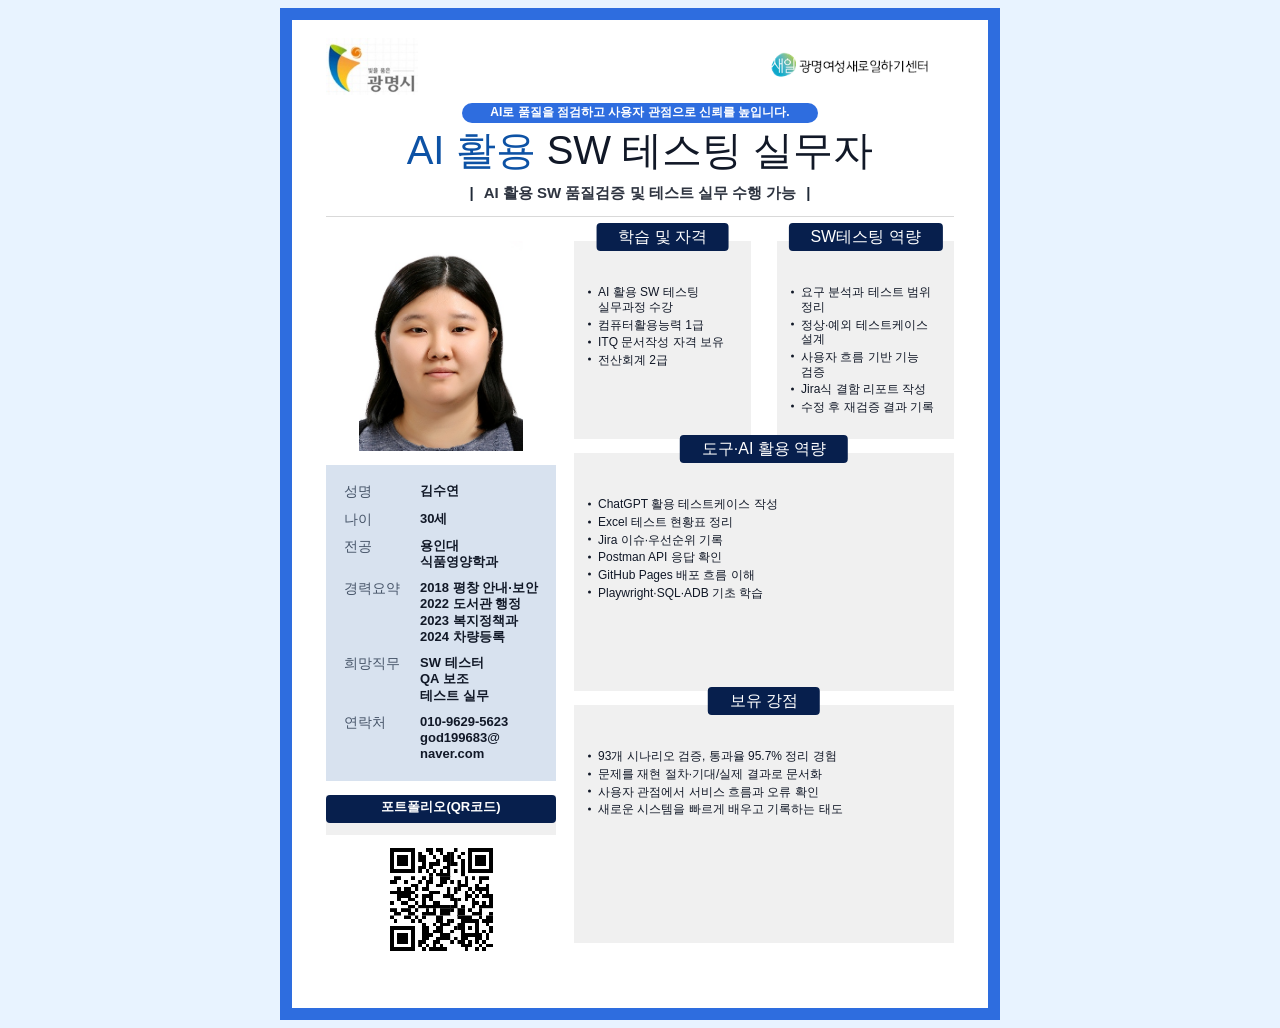
<file: index.html>
<!doctype html>
<html lang="ko">
  <head>
    <meta charset="utf-8" />
    <meta name="viewport" content="width=device-width, initial-scale=1" />
    <title>김수연 | AI 활용 SW 테스팅 실무자</title>
    <link rel="stylesheet" href="styles.css" />
    <style>
      .photo-card {
        background: #ffffff;
      }

      .photo-card img {
        object-fit: contain;
        object-position: center center;
        background: #ffffff;
      }
    </style>
  </head>
  <body class="sw-page">
    <main class="page-wrap" aria-label="김수연 SW테스팅 원페이지 포트폴리오">
      <article class="portfolio-sheet">
        <header class="brand-row">
          <img class="city-logo" src="assets/gwangmyeong-city.jpg" alt="광명시" />
          <img class="center-logo" src="assets/saeil-center.png" alt="광명여성새로일하기센터" />
        </header>

        <section class="hero">
          <p class="hero-note">AI로 품질을 점검하고 사용자 관점으로 신뢰를 높입니다.</p>
          <h1><span>AI 활용</span> SW 테스팅 실무자</h1>
          <p class="hero-subtitle">AI 활용 SW 품질검증 및 테스트 실무 수행 가능</p>
        </section>

        <section class="portfolio-grid" aria-label="포트폴리오 상세">
          <aside class="profile-column">
            <figure class="photo-card">
              <img src="assets/profile.jpg" alt="김수연 증명사진" />
            </figure>

            <section class="profile-card" aria-label="기본 정보">
              <dl class="profile-list">
                <div>
                  <dt>성명</dt>
                  <dd>김수연</dd>
                </div>
                <div>
                  <dt>나이</dt>
                  <dd>30세</dd>
                </div>
                <div>
                  <dt>전공</dt>
                  <dd>용인대<br />식품영양학과</dd>
                </div>
                <div>
                  <dt>경력요약</dt>
                  <dd><span style="white-space:nowrap;">2018 평창 안내·보안</span><br />2022 도서관 행정<br />2023 복지정책과<br />2024 차량등록</dd>
                </div>
                <div>
                  <dt>희망직무</dt>
                  <dd>SW 테스터<br />QA 보조<br />테스트 실무</dd>
                </div>
                <div>
                  <dt>연락처</dt>
                  <dd>010-9629-5623<br />god199683@<br />naver.com</dd>
                </div>
              </dl>
            </section>

            <section class="qr-card" aria-label="포트폴리오 링크 영역">
              <h2>포트폴리오(QR코드)</h2>
              <div class="qr-placeholder qr-filled">
                <img class="qr-image" src="assets/portfolio-qr.png" alt="SW테스팅 포트폴리오 QR 코드" />
              </div>
            </section>
          </aside>

          <div class="content-column">
            <section class="top-cards">
              <article class="info-card">
                <h2>학습 및 자격</h2>
                <ul>
                  <li>AI 활용 SW 테스팅 실무과정 수강</li>
                  <li>컴퓨터활용능력 1급</li>
                  <li>ITQ 문서작성 자격 보유</li>
                  <li>전산회계 2급</li>
                </ul>
              </article>

              <article class="info-card">
                <h2>SW테스팅 역량</h2>
                <ul>
                  <li>요구 분석과 테스트 범위 정리</li>
                  <li>정상·예외 테스트케이스 설계</li>
                  <li>사용자 흐름 기반 기능 검증</li>
                  <li>Jira식 결함 리포트 작성</li>
                  <li>수정 후 재검증 결과 기록</li>
                </ul>
              </article>
            </section>

            <section class="wide-card">
              <h2>도구·AI 활용 역량</h2>
              <ul class="two-column-list">
                <li>ChatGPT 활용 테스트케이스 작성</li>
                <li>Excel 테스트 현황표 정리</li>
                <li>Jira 이슈·우선순위 기록</li>
                <li>Postman API 응답 확인</li>
                <li>GitHub Pages 배포 흐름 이해</li>
                <li>Playwright·SQL·ADB 기초 학습</li>
              </ul>
            </section>

            <section class="wide-card strength-card">
              <h2>보유 강점</h2>
              <ul>
                <li>93개 시나리오 검증, 통과율 95.7% 정리 경험</li>
                <li>문제를 재현 절차·기대/실제 결과로 문서화</li>
                <li>사용자 관점에서 서비스 흐름과 오류 확인</li>
                <li>새로운 시스템을 빠르게 배우고 기록하는 태도</li>
              </ul>
            </section>
          </div>
        </section>
      </article>
    </main>
  </body>
</html>
</file>
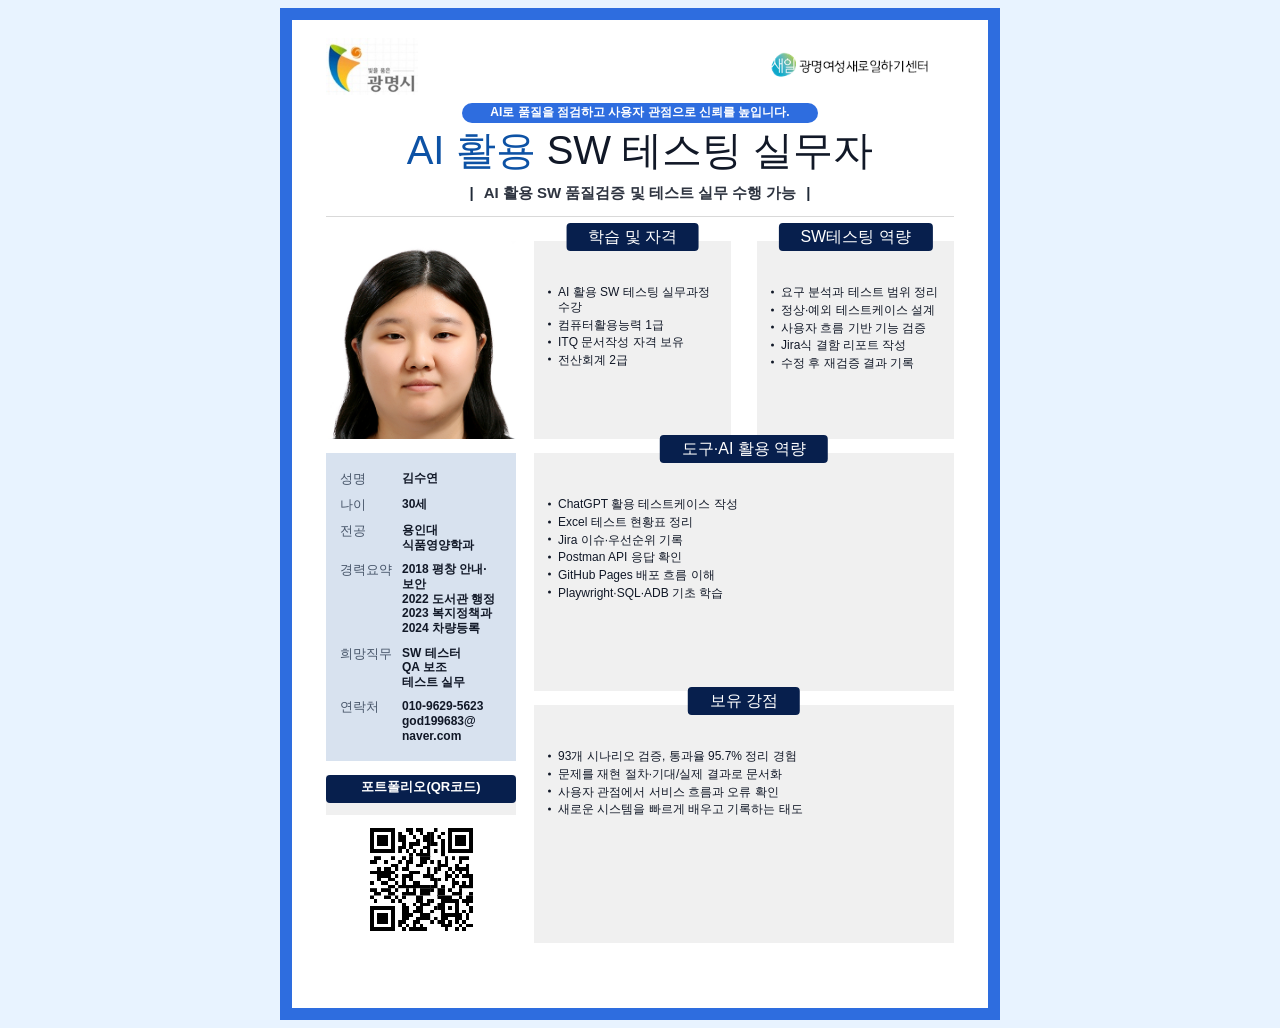
<file: SW테스팅/index.html>
<!doctype html>
<html lang="ko">
  <head>
    <meta charset="utf-8" />
    <meta name="viewport" content="width=device-width, initial-scale=1" />
    <title>김수연 | AI 활용 SW 테스팅 실무자</title>
    <link rel="stylesheet" href="styles.css" />
  </head>
  <body class="sw-page">
    <main class="page-wrap" aria-label="김수연 SW테스팅 원페이지 포트폴리오">
      <article class="portfolio-sheet">
        <header class="brand-row">
          <img class="city-logo" src="assets/gwangmyeong-city.jpg" alt="광명시" />
          <img class="center-logo" src="assets/saeil-center.png" alt="광명여성새로일하기센터" />
        </header>

        <section class="hero">
          <p class="hero-note">AI로 품질을 점검하고 사용자 관점으로 신뢰를 높입니다.</p>
          <h1><span>AI 활용</span> SW 테스팅 실무자</h1>
          <p class="hero-subtitle">AI 활용 SW 품질검증 및 테스트 실무 수행 가능</p>
        </section>

        <section class="portfolio-grid" aria-label="포트폴리오 상세">
          <aside class="profile-column">
            <figure class="photo-card">
              <img src="assets/profile.jpg" alt="김수연 증명사진" />
            </figure>

            <section class="profile-card" aria-label="기본 정보">
              <dl class="profile-list">
                <div>
                  <dt>성명</dt>
                  <dd>김수연</dd>
                </div>
                <div>
                  <dt>나이</dt>
                  <dd>30세</dd>
                </div>
                <div>
                  <dt>전공</dt>
                  <dd>용인대<br />식품영양학과</dd>
                </div>
                <div>
                  <dt>경력요약</dt>
                  <dd>2018 평창 안내·보안<br />2022 도서관 행정<br />2023 복지정책과<br />2024 차량등록</dd>
                </div>
                <div>
                  <dt>희망직무</dt>
                  <dd>SW 테스터<br />QA 보조<br />테스트 실무</dd>
                </div>
                <div>
                  <dt>연락처</dt>
                  <dd>010-9629-5623<br />god199683@<br />naver.com</dd>
                </div>
              </dl>
            </section>

            <section class="qr-card" aria-label="포트폴리오 링크 영역">
              <h2>포트폴리오(QR코드)</h2>
              <div class="qr-placeholder qr-filled">
                <img class="qr-image" src="assets/portfolio-qr.png" alt="SW테스팅 포트폴리오 QR 코드" />
              </div>
            </section>
          </aside>

          <div class="content-column">
            <section class="top-cards">
              <article class="info-card">
                <h2>학습 및 자격</h2>
                <ul>
                  <li>AI 활용 SW 테스팅 실무과정 수강</li>
                  <li>컴퓨터활용능력 1급</li>
                  <li>ITQ 문서작성 자격 보유</li>
                  <li>전산회계 2급</li>
                </ul>
              </article>

              <article class="info-card">
                <h2>SW테스팅 역량</h2>
                <ul>
                  <li>요구 분석과 테스트 범위 정리</li>
                  <li>정상·예외 테스트케이스 설계</li>
                  <li>사용자 흐름 기반 기능 검증</li>
                  <li>Jira식 결함 리포트 작성</li>
                  <li>수정 후 재검증 결과 기록</li>
                </ul>
              </article>
            </section>

            <section class="wide-card">
              <h2>도구·AI 활용 역량</h2>
              <ul class="two-column-list">
                <li>ChatGPT 활용 테스트케이스 작성</li>
                <li>Excel 테스트 현황표 정리</li>
                <li>Jira 이슈·우선순위 기록</li>
                <li>Postman API 응답 확인</li>
                <li>GitHub Pages 배포 흐름 이해</li>
                <li>Playwright·SQL·ADB 기초 학습</li>
              </ul>
            </section>

            <section class="wide-card strength-card">
              <h2>보유 강점</h2>
              <ul>
                <li>93개 시나리오 검증, 통과율 95.7% 정리 경험</li>
                <li>문제를 재현 절차·기대/실제 결과로 문서화</li>
                <li>사용자 관점에서 서비스 흐름과 오류 확인</li>
                <li>새로운 시스템을 빠르게 배우고 기록하는 태도</li>
              </ul>
            </section>
          </div>
        </section>
      </article>
    </main>
  </body>
</html>
</file>
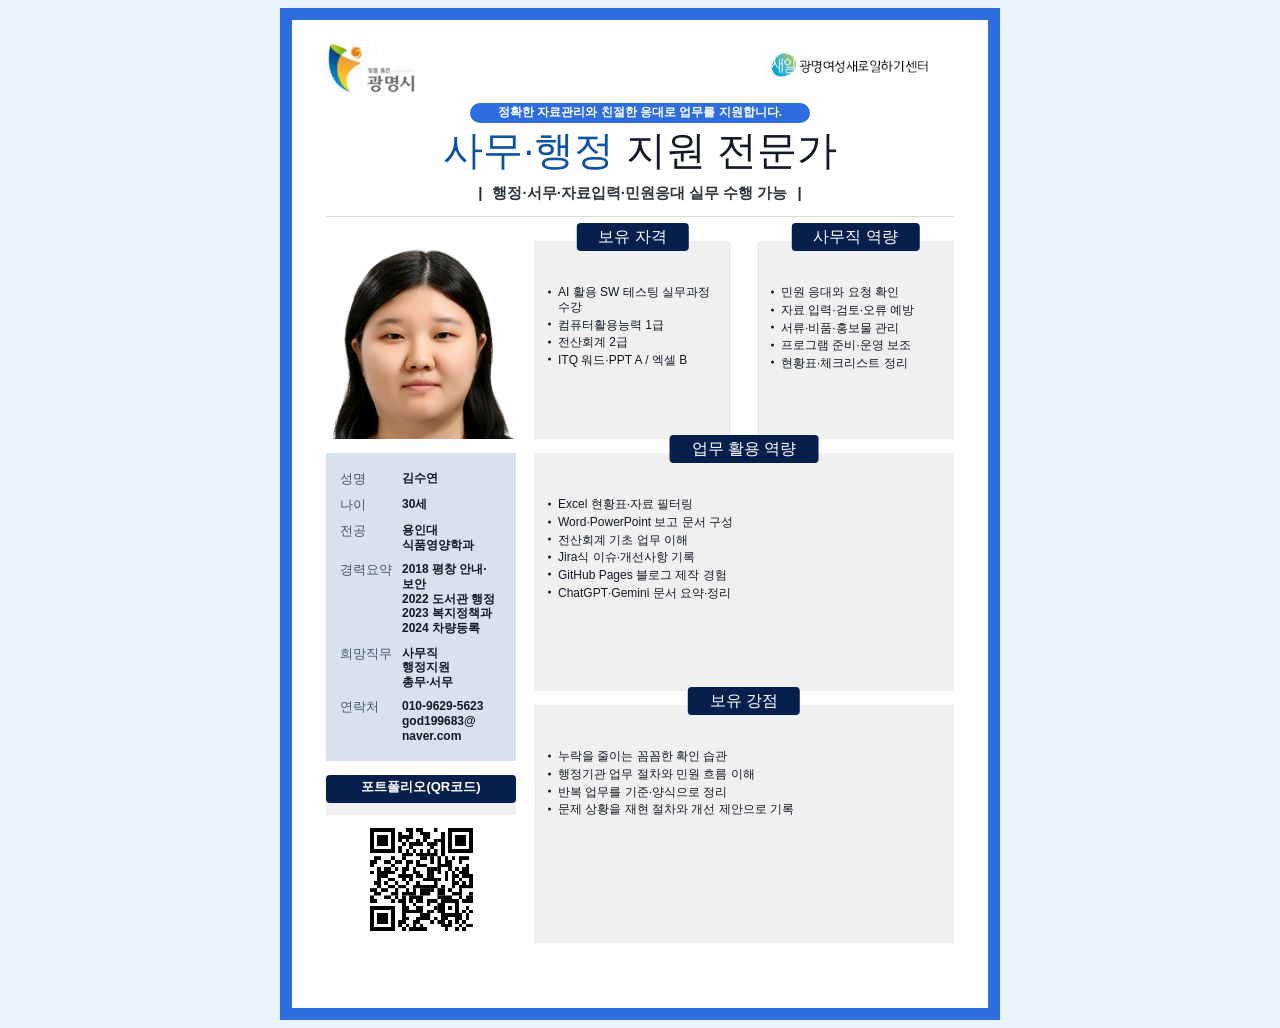
<file: 사무직/index.html>
<!doctype html>
<html lang="ko">
  <head>
    <meta charset="utf-8" />
    <meta name="viewport" content="width=device-width, initial-scale=1" />
    <title>김수연 | 사무·행정 지원 전문가</title>
    <link rel="stylesheet" href="styles.css" />
  </head>
  <body class="office-page">
    <main class="page-wrap" aria-label="김수연 사무직 원페이지 포트폴리오">
      <article class="portfolio-sheet">
        <header class="brand-row">
          <img class="city-logo" src="assets/gwangmyeong-city.jpg" alt="광명시" />
          <img class="center-logo" src="assets/saeil-center.png" alt="광명여성새로일하기센터" />
        </header>

        <section class="hero">
          <p class="hero-note">정확한 자료관리와 친절한 응대로 업무를 지원합니다.</p>
          <h1><span>사무·행정</span> 지원 전문가</h1>
          <p class="hero-subtitle">행정·서무·자료입력·민원응대 실무 수행 가능</p>
        </section>

        <section class="portfolio-grid" aria-label="포트폴리오 상세">
          <aside class="profile-column">
            <figure class="photo-card">
              <img src="assets/profile.jpg" alt="김수연 증명사진" />
            </figure>

            <section class="profile-card" aria-label="기본 정보">
              <dl class="profile-list">
                <div>
                  <dt>성명</dt>
                  <dd>김수연</dd>
                </div>
                <div>
                  <dt>나이</dt>
                  <dd>30세</dd>
                </div>
                <div>
                  <dt>전공</dt>
                  <dd>용인대<br />식품영양학과</dd>
                </div>
                <div>
                  <dt>경력요약</dt>
                  <dd>2018 평창 안내·보안<br />2022 도서관 행정<br />2023 복지정책과<br />2024 차량등록</dd>
                </div>
                <div>
                  <dt>희망직무</dt>
                  <dd>사무직<br />행정지원<br />총무·서무</dd>
                </div>
                <div>
                  <dt>연락처</dt>
                  <dd>010-9629-5623<br />god199683@<br />naver.com</dd>
                </div>
              </dl>
            </section>

            <section class="qr-card" aria-label="포트폴리오 링크 영역">
              <h2>포트폴리오(QR코드)</h2>
              <div class="qr-placeholder qr-filled">
                <img class="qr-image" src="assets/office-portfolio-qr.png" alt="사무직 포트폴리오 QR 코드" />
              </div>
            </section>
          </aside>

          <div class="content-column">
            <section class="top-cards">
              <article class="info-card">
                <h2>보유 자격</h2>
                <ul>
                  <li>AI 활용 SW 테스팅 실무과정 수강</li>
                  <li>컴퓨터활용능력 1급</li>
                  <li>전산회계 2급</li>
                  <li>ITQ 워드·PPT A / 엑셀 B</li>
                </ul>
              </article>

              <article class="info-card">
                <h2>사무직 역량</h2>
                <ul>
                  <li>민원 응대와 요청 확인</li>
                  <li>자료 입력·검토·오류 예방</li>
                  <li>서류·비품·홍보물 관리</li>
                  <li>프로그램 준비·운영 보조</li>
                  <li>현황표·체크리스트 정리</li>
                </ul>
              </article>
            </section>

            <section class="wide-card">
              <h2>업무 활용 역량</h2>
              <ul class="two-column-list">
                <li>Excel 현황표·자료 필터링</li>
                <li>Word·PowerPoint 보고 문서 구성</li>
                <li>전산회계 기초 업무 이해</li>
                <li>Jira식 이슈·개선사항 기록</li>
                <li>GitHub Pages 블로그 제작 경험</li>
                <li>ChatGPT·Gemini 문서 요약·정리</li>
              </ul>
            </section>

            <section class="wide-card strength-card">
              <h2>보유 강점</h2>
              <ul>
                <li>누락을 줄이는 꼼꼼한 확인 습관</li>
                <li>행정기관 업무 절차와 민원 흐름 이해</li>
                <li>반복 업무를 기준·양식으로 정리</li>
                <li>문제 상황을 재현 절차와 개선 제안으로 기록</li>
              </ul>
            </section>
          </div>
        </section>
      </article>
    </main>
  </body>
</html>
</file>
<file: styles.css>
:root {
  color-scheme: light;
  --ink: #111827;
  --muted: #475569;
  --blue: #2e6ddf;
  --deep: #071f4d;
  --panel: #f0f0f0;
  --profile: #d8e2ef;
  --line: #d9d9d9;
  --white: #ffffff;
}

* {
  box-sizing: border-box;
}

html {
  background: #e8f3ff;
}

body {
  min-width: 320px;
  margin: 0;
  color: var(--ink);
  font-family: "Malgun Gothic", "Apple SD Gothic Neo", "Noto Sans KR", Arial, sans-serif;
  line-height: 1.22;
}

img {
  display: block;
  max-width: 100%;
}

.page-wrap {
  width: 100%;
  min-height: 100vh;
  padding: 8px;
}

.portfolio-sheet {
  width: min(100%, 720px);
  min-height: 1012px;
  margin: 0 auto;
  padding: 18px 34px 34px;
  background: var(--white);
  border: 12px solid var(--blue);
  border-radius: 0;
  box-shadow: none;
}

.brand-row {
  display: flex;
  align-items: flex-start;
  justify-content: space-between;
  gap: 18px;
  min-height: 48px;
}

.city-logo {
  width: 92px;
  height: auto;
}

.center-logo {
  width: 184px;
  height: auto;
  margin-top: 8px;
}

.hero {
  padding: 6px 0 14px;
  text-align: center;
  border-bottom: 1px solid var(--line);
}

.hero-note {
  display: inline-flex;
  align-items: center;
  justify-content: center;
  max-width: 430px;
  min-height: 20px;
  margin: 0 0 6px;
  padding: 3px 28px;
  color: var(--white);
  font-size: 12px;
  font-weight: 700;
  line-height: 1.15;
  word-break: keep-all;
  overflow-wrap: anywhere;
  background: var(--blue);
  border-radius: 999px;
}

h1,
h2,
p,
dl,
dd,
ul,
figure {
  margin: 0;
}

h1 {
  color: var(--ink);
  font-size: 40px;
  font-weight: 400;
  line-height: 1.08;
  word-break: keep-all;
  overflow-wrap: anywhere;
  letter-spacing: 0;
}

h1 span {
  color: #0d52a5;
}

.hero-subtitle {
  display: inline-block;
  margin-top: 12px;
  padding: 0;
  color: #2e3440;
  font-size: 15px;
  font-weight: 700;
  word-break: keep-all;
  overflow-wrap: anywhere;
}

.hero-subtitle::before,
.hero-subtitle::after {
  content: "|";
  padding: 0 10px;
  color: #1f2937;
}

.portfolio-grid {
  display: grid;
  grid-template-columns: 230px minmax(0, 1fr);
  gap: 18px;
  align-items: start;
  padding-top: 24px;
}

.profile-column,
.content-column {
  display: grid;
  gap: 14px;
}

.content-column {
  grid-template-rows: auto auto auto;
}

.top-cards {
  display: grid;
  grid-template-columns: repeat(2, minmax(0, 1fr));
  gap: 26px;
}

.photo-card,
.profile-card,
.qr-card,
.info-card,
.wide-card {
  border: 0;
  border-radius: 0;
  box-shadow: none;
}

.photo-card {
  overflow: hidden;
  width: 100%;
  height: 210px;
  background: var(--panel);
}

.photo-card img {
  width: 100%;
  height: 100%;
  object-fit: cover;
  object-position: center 18%;
}

.profile-card {
  min-height: 258px;
  padding: 18px 18px;
  background: var(--profile);
}

.profile-list {
  display: grid;
  gap: 10px;
}

.profile-list div {
  display: grid;
  grid-template-columns: 66px minmax(0, 1fr);
  gap: 10px;
  align-items: start;
  padding: 0;
  border: 0;
}

dt {
  color: var(--muted);
  font-size: 14px;
  font-weight: 500;
  word-break: keep-all;
}

dd {
  color: var(--ink);
  font-size: 13px;
  font-weight: 800;
  line-height: 1.25;
  word-break: keep-all;
  overflow-wrap: anywhere;
}

.qr-card {
  min-height: 132px;
  padding: 0;
  background: var(--panel);
}

.qr-card h2,
.info-card h2,
.wide-card h2 {
  width: fit-content;
  min-height: 28px;
  margin: 0 auto 16px;
  padding: 5px 22px;
  color: var(--white);
  font-size: 16px;
  font-weight: 500;
  line-height: 1.1;
  background: var(--deep);
  border-radius: 4px;
}

.qr-card h2 {
  width: 100%;
  margin-bottom: 12px;
  padding-right: 4px;
  padding-left: 4px;
  text-align: center;
  font-size: 13px;
  font-weight: 800;
  white-space: nowrap;
}

.qr-placeholder {
  display: grid;
  place-items: center;
  min-height: 92px;
  padding: 8px;
  color: var(--muted);
  text-align: center;
  background: var(--panel);
  border: 0;
  border-radius: 0;
}

.qr-filled {
  min-height: 92px;
  padding: 8px;
  background: var(--white);
}

.qr-placeholder span {
  display: none;
}

.qr-image {
  width: min(100%, 112px);
  height: auto;
  object-fit: contain;
  image-rendering: pixelated;
}

.info-card,
.wide-card {
  position: relative;
  min-height: 198px;
  padding: 44px 14px 16px;
  background: var(--panel);
}

.info-card h2,
.wide-card h2 {
  position: absolute;
  top: -18px;
  left: 50%;
  transform: translateX(-50%);
  white-space: nowrap;
}

.wide-card {
  min-height: 238px;
}

.strength-card {
  min-height: 238px;
  background: var(--panel);
}

ul {
  display: grid;
  gap: 3px;
  padding: 0;
  list-style: none;
}

li {
  position: relative;
  padding-left: 10px;
  color: #111827;
  font-size: 12px;
  line-height: 1.22;
  word-break: keep-all;
  overflow-wrap: anywhere;
}

li::before {
  position: absolute;
  top: 0.54em;
  left: 0;
  width: 3px;
  height: 3px;
  content: "";
  background: #111827;
  border-radius: 50%;
  transform: translateY(-50%);
}

.two-column-list {
  grid-template-columns: 1fr;
}

@media (max-width: 760px) {
  .page-wrap {
    padding: 4px;
    overflow-x: auto;
  }

  .portfolio-sheet {
    width: 640px;
    min-height: 900px;
    padding: 16px 28px 28px;
    border-width: 10px;
  }

  .portfolio-grid {
    grid-template-columns: 205px minmax(0, 1fr);
    gap: 14px;
  }

  h1 {
    font-size: 34px;
  }

  .hero-note {
    max-width: 390px;
    font-size: 11px;
  }

  .hero-subtitle {
    font-size: 13px;
  }

  .photo-card {
    height: 190px;
  }

  .profile-card {
    min-height: 236px;
    padding: 16px 16px;
  }

  .profile-list div {
    grid-template-columns: 62px minmax(0, 1fr);
    gap: 9px;
  }

  .info-card {
    min-height: 178px;
  }

  .wide-card,
  .strength-card {
    min-height: 210px;
  }

  li,
  dd {
    font-size: 12px;
  }

  dt {
    font-size: 13px;
  }
}

@media print {
  html,
  body {
    background: #ffffff;
  }

  .page-wrap {
    padding: 0;
  }

  .portfolio-sheet {
    width: 100%;
    min-height: 100vh;
    box-shadow: none;
  }
}
</file>
<file: SW테스팅/styles.css>
:root {
  color-scheme: light;
  --ink: #111827;
  --muted: #475569;
  --blue: #2e6ddf;
  --deep: #071f4d;
  --panel: #f0f0f0;
  --profile: #d8e2ef;
  --line: #d9d9d9;
  --white: #ffffff;
}

* {
  box-sizing: border-box;
}

html {
  background: #e8f3ff;
}

body {
  min-width: 320px;
  margin: 0;
  color: var(--ink);
  font-family: "Malgun Gothic", "Apple SD Gothic Neo", "Noto Sans KR", Arial, sans-serif;
  line-height: 1.22;
}

img {
  display: block;
  max-width: 100%;
}

.page-wrap {
  width: 100%;
  min-height: 100vh;
  padding: 8px;
}

.portfolio-sheet {
  width: min(100%, 720px);
  min-height: 1012px;
  margin: 0 auto;
  padding: 18px 34px 34px;
  background: var(--white);
  border: 12px solid var(--blue);
  border-radius: 0;
  box-shadow: none;
}

.brand-row {
  display: flex;
  align-items: flex-start;
  justify-content: space-between;
  gap: 18px;
  min-height: 48px;
}

.city-logo {
  width: 92px;
  height: auto;
}

.center-logo {
  width: 184px;
  height: auto;
  margin-top: 8px;
}

.hero {
  padding: 6px 0 14px;
  text-align: center;
  border-bottom: 1px solid var(--line);
}

.hero-note {
  display: inline-flex;
  align-items: center;
  justify-content: center;
  max-width: 430px;
  min-height: 20px;
  margin: 0 0 6px;
  padding: 3px 28px;
  color: var(--white);
  font-size: 12px;
  font-weight: 700;
  line-height: 1.15;
  word-break: keep-all;
  overflow-wrap: anywhere;
  background: var(--blue);
  border-radius: 999px;
}

h1,
h2,
p,
dl,
dd,
ul,
figure {
  margin: 0;
}

h1 {
  color: var(--ink);
  font-size: 40px;
  font-weight: 400;
  line-height: 1.08;
  word-break: keep-all;
  overflow-wrap: anywhere;
  letter-spacing: 0;
}

h1 span {
  color: #0d52a5;
}

.hero-subtitle {
  display: inline-block;
  margin-top: 12px;
  padding: 0;
  color: #2e3440;
  font-size: 15px;
  font-weight: 700;
  word-break: keep-all;
  overflow-wrap: anywhere;
}

.hero-subtitle::before,
.hero-subtitle::after {
  content: "|";
  padding: 0 10px;
  color: #1f2937;
}

.portfolio-grid {
  display: grid;
  grid-template-columns: 190px minmax(0, 1fr);
  gap: 18px;
  align-items: start;
  padding-top: 24px;
}

.profile-column,
.content-column {
  display: grid;
  gap: 14px;
}

.content-column {
  grid-template-rows: auto auto auto;
}

.top-cards {
  display: grid;
  grid-template-columns: repeat(2, minmax(0, 1fr));
  gap: 26px;
}

.photo-card,
.profile-card,
.qr-card,
.info-card,
.wide-card {
  border: 0;
  border-radius: 0;
  box-shadow: none;
}

.photo-card {
  overflow: hidden;
  width: 100%;
  height: 198px;
  background: var(--panel);
}

.photo-card img {
  width: 100%;
  height: 100%;
  object-fit: cover;
  object-position: center 18%;
}

.profile-card {
  min-height: 258px;
  padding: 18px 14px;
  background: var(--profile);
}

.profile-list {
  display: grid;
  gap: 10px;
}

.profile-list div {
  display: grid;
  grid-template-columns: 54px minmax(0, 1fr);
  gap: 8px;
  align-items: start;
  padding: 0;
  border: 0;
}

dt {
  color: var(--muted);
  font-size: 13px;
  font-weight: 500;
  word-break: keep-all;
}

dd {
  color: var(--ink);
  font-size: 12px;
  font-weight: 800;
  word-break: keep-all;
  overflow-wrap: anywhere;
}

.qr-card {
  min-height: 132px;
  padding: 0;
  background: var(--panel);
}

.qr-card h2,
.info-card h2,
.wide-card h2 {
  width: fit-content;
  min-height: 28px;
  margin: 0 auto 16px;
  padding: 5px 22px;
  color: var(--white);
  font-size: 16px;
  font-weight: 500;
  line-height: 1.1;
  background: var(--deep);
  border-radius: 4px;
}

.qr-card h2 {
  width: 100%;
  margin-bottom: 12px;
  padding-right: 4px;
  padding-left: 4px;
  text-align: center;
  font-size: 13px;
  font-weight: 800;
  white-space: nowrap;
}

.qr-placeholder {
  display: grid;
  place-items: center;
  min-height: 92px;
  padding: 8px;
  color: var(--muted);
  text-align: center;
  background: var(--panel);
  border: 0;
  border-radius: 0;
}

.qr-filled {
  min-height: 92px;
  padding: 8px;
  background: var(--white);
}

.qr-placeholder span {
  display: none;
}

.qr-image {
  width: min(100%, 112px);
  height: auto;
  object-fit: contain;
  image-rendering: pixelated;
}

.info-card,
.wide-card {
  position: relative;
  min-height: 198px;
  padding: 44px 14px 16px;
  background: var(--panel);
}

.info-card h2,
.wide-card h2 {
  position: absolute;
  top: -18px;
  left: 50%;
  transform: translateX(-50%);
  white-space: nowrap;
}

.wide-card {
  min-height: 238px;
}

.strength-card {
  min-height: 238px;
  background: var(--panel);
}

ul {
  display: grid;
  gap: 3px;
  padding: 0;
  list-style: none;
}

li {
  position: relative;
  padding-left: 10px;
  color: #111827;
  font-size: 12px;
  line-height: 1.22;
  word-break: keep-all;
  overflow-wrap: anywhere;
}

li::before {
  position: absolute;
  top: 0.54em;
  left: 0;
  width: 3px;
  height: 3px;
  content: "";
  background: #111827;
  border-radius: 50%;
  transform: translateY(-50%);
}

.two-column-list {
  grid-template-columns: 1fr;
}

@media (max-width: 760px) {
  .page-wrap {
    padding: 4px;
    overflow-x: auto;
  }

  .portfolio-sheet {
    width: 640px;
    min-height: 900px;
    padding: 16px 28px 28px;
    border-width: 10px;
  }

  .portfolio-grid {
    grid-template-columns: 170px minmax(0, 1fr);
    gap: 14px;
  }

  h1 {
    font-size: 34px;
  }

  .hero-note {
    max-width: 390px;
    font-size: 11px;
  }

  .hero-subtitle {
    font-size: 13px;
  }

  .photo-card {
    height: 174px;
  }

  .profile-card {
    min-height: 236px;
  }

  .info-card {
    min-height: 178px;
  }

  .wide-card,
  .strength-card {
    min-height: 210px;
  }

  li,
  dd {
    font-size: 11px;
  }

  dt {
    font-size: 12px;
  }
}

@media print {
  html,
  body {
    background: #ffffff;
  }

  .page-wrap {
    padding: 0;
  }

  .portfolio-sheet {
    width: 100%;
    min-height: 100vh;
    box-shadow: none;
  }
}
</file>
<file: 사무직/styles.css>
:root {
  color-scheme: light;
  --ink: #111827;
  --muted: #475569;
  --blue: #2e6ddf;
  --deep: #071f4d;
  --panel: #f0f0f0;
  --profile: #d8e2ef;
  --line: #d9d9d9;
  --white: #ffffff;
}

* {
  box-sizing: border-box;
}

html {
  background: #e8f3ff;
}

body {
  min-width: 320px;
  margin: 0;
  color: var(--ink);
  font-family: "Malgun Gothic", "Apple SD Gothic Neo", "Noto Sans KR", Arial, sans-serif;
  line-height: 1.22;
}

img {
  display: block;
  max-width: 100%;
}

.page-wrap {
  width: 100%;
  min-height: 100vh;
  padding: 8px;
}

.portfolio-sheet {
  width: min(100%, 720px);
  min-height: 1012px;
  margin: 0 auto;
  padding: 18px 34px 34px;
  background: var(--white);
  border: 12px solid var(--blue);
  border-radius: 0;
  box-shadow: none;
}

.brand-row {
  display: flex;
  align-items: flex-start;
  justify-content: space-between;
  gap: 18px;
  min-height: 48px;
}

.city-logo {
  width: 92px;
  height: auto;
}

.center-logo {
  width: 184px;
  height: auto;
  margin-top: 8px;
}

.hero {
  padding: 6px 0 14px;
  text-align: center;
  border-bottom: 1px solid var(--line);
}

.hero-note {
  display: inline-flex;
  align-items: center;
  justify-content: center;
  max-width: 430px;
  min-height: 20px;
  margin: 0 0 6px;
  padding: 3px 28px;
  color: var(--white);
  font-size: 12px;
  font-weight: 700;
  line-height: 1.15;
  word-break: keep-all;
  overflow-wrap: anywhere;
  background: var(--blue);
  border-radius: 999px;
}

h1,
h2,
p,
dl,
dd,
ul,
figure {
  margin: 0;
}

h1 {
  color: var(--ink);
  font-size: 40px;
  font-weight: 400;
  line-height: 1.08;
  word-break: keep-all;
  overflow-wrap: anywhere;
  letter-spacing: 0;
}

h1 span {
  color: #0d52a5;
}

.hero-subtitle {
  display: inline-block;
  margin-top: 12px;
  padding: 0;
  color: #2e3440;
  font-size: 15px;
  font-weight: 700;
  word-break: keep-all;
  overflow-wrap: anywhere;
}

.hero-subtitle::before,
.hero-subtitle::after {
  content: "|";
  padding: 0 10px;
  color: #1f2937;
}

.portfolio-grid {
  display: grid;
  grid-template-columns: 190px minmax(0, 1fr);
  gap: 18px;
  align-items: start;
  padding-top: 24px;
}

.profile-column,
.content-column {
  display: grid;
  gap: 14px;
}

.content-column {
  grid-template-rows: auto auto auto;
}

.top-cards {
  display: grid;
  grid-template-columns: repeat(2, minmax(0, 1fr));
  gap: 26px;
}

.photo-card,
.profile-card,
.qr-card,
.info-card,
.wide-card {
  border: 0;
  border-radius: 0;
  box-shadow: none;
}

.photo-card {
  overflow: hidden;
  width: 100%;
  height: 198px;
  background: var(--panel);
}

.photo-card img {
  width: 100%;
  height: 100%;
  object-fit: cover;
  object-position: center 18%;
}

.profile-card {
  min-height: 258px;
  padding: 18px 14px;
  background: var(--profile);
}

.profile-list {
  display: grid;
  gap: 10px;
}

.profile-list div {
  display: grid;
  grid-template-columns: 54px minmax(0, 1fr);
  gap: 8px;
  align-items: start;
  padding: 0;
  border: 0;
}

dt {
  color: var(--muted);
  font-size: 13px;
  font-weight: 500;
  word-break: keep-all;
}

dd {
  color: var(--ink);
  font-size: 12px;
  font-weight: 800;
  word-break: keep-all;
  overflow-wrap: anywhere;
}

.qr-card {
  min-height: 132px;
  padding: 0;
  background: var(--panel);
}

.qr-card h2,
.info-card h2,
.wide-card h2 {
  width: fit-content;
  min-height: 28px;
  margin: 0 auto 16px;
  padding: 5px 22px;
  color: var(--white);
  font-size: 16px;
  font-weight: 500;
  line-height: 1.1;
  background: var(--deep);
  border-radius: 4px;
}

.qr-card h2 {
  width: 100%;
  margin-bottom: 12px;
  padding-right: 4px;
  padding-left: 4px;
  text-align: center;
  font-size: 13px;
  font-weight: 800;
  white-space: nowrap;
}

.qr-placeholder {
  display: grid;
  place-items: center;
  min-height: 92px;
  padding: 8px;
  color: var(--muted);
  text-align: center;
  background: var(--panel);
  border: 0;
  border-radius: 0;
}

.qr-filled {
  min-height: 92px;
  padding: 8px;
  background: var(--white);
}

.qr-placeholder span {
  display: none;
}

.qr-image {
  width: min(100%, 112px);
  height: auto;
  object-fit: contain;
  image-rendering: pixelated;
}

.info-card,
.wide-card {
  position: relative;
  min-height: 198px;
  padding: 44px 14px 16px;
  background: var(--panel);
}

.info-card h2,
.wide-card h2 {
  position: absolute;
  top: -18px;
  left: 50%;
  transform: translateX(-50%);
  white-space: nowrap;
}

.wide-card {
  min-height: 238px;
}

.strength-card {
  min-height: 238px;
  background: var(--panel);
}

ul {
  display: grid;
  gap: 3px;
  padding: 0;
  list-style: none;
}

li {
  position: relative;
  padding-left: 10px;
  color: #111827;
  font-size: 12px;
  line-height: 1.22;
  word-break: keep-all;
  overflow-wrap: anywhere;
}

li::before {
  position: absolute;
  top: 0.54em;
  left: 0;
  width: 3px;
  height: 3px;
  content: "";
  background: #111827;
  border-radius: 50%;
  transform: translateY(-50%);
}

.two-column-list {
  grid-template-columns: 1fr;
}

@media (max-width: 760px) {
  .page-wrap {
    padding: 4px;
    overflow-x: auto;
  }

  .portfolio-sheet {
    width: 640px;
    min-height: 900px;
    padding: 16px 28px 28px;
    border-width: 10px;
  }

  .portfolio-grid {
    grid-template-columns: 170px minmax(0, 1fr);
    gap: 14px;
  }

  h1 {
    font-size: 34px;
  }

  .hero-note {
    max-width: 390px;
    font-size: 11px;
  }

  .hero-subtitle {
    font-size: 13px;
  }

  .photo-card {
    height: 174px;
  }

  .profile-card {
    min-height: 236px;
  }

  .info-card {
    min-height: 178px;
  }

  .wide-card,
  .strength-card {
    min-height: 210px;
  }

  li,
  dd {
    font-size: 11px;
  }

  dt {
    font-size: 12px;
  }
}

@media print {
  html,
  body {
    background: #ffffff;
  }

  .page-wrap {
    padding: 0;
  }

  .portfolio-sheet {
    width: 100%;
    min-height: 100vh;
    box-shadow: none;
  }
}
</file>
